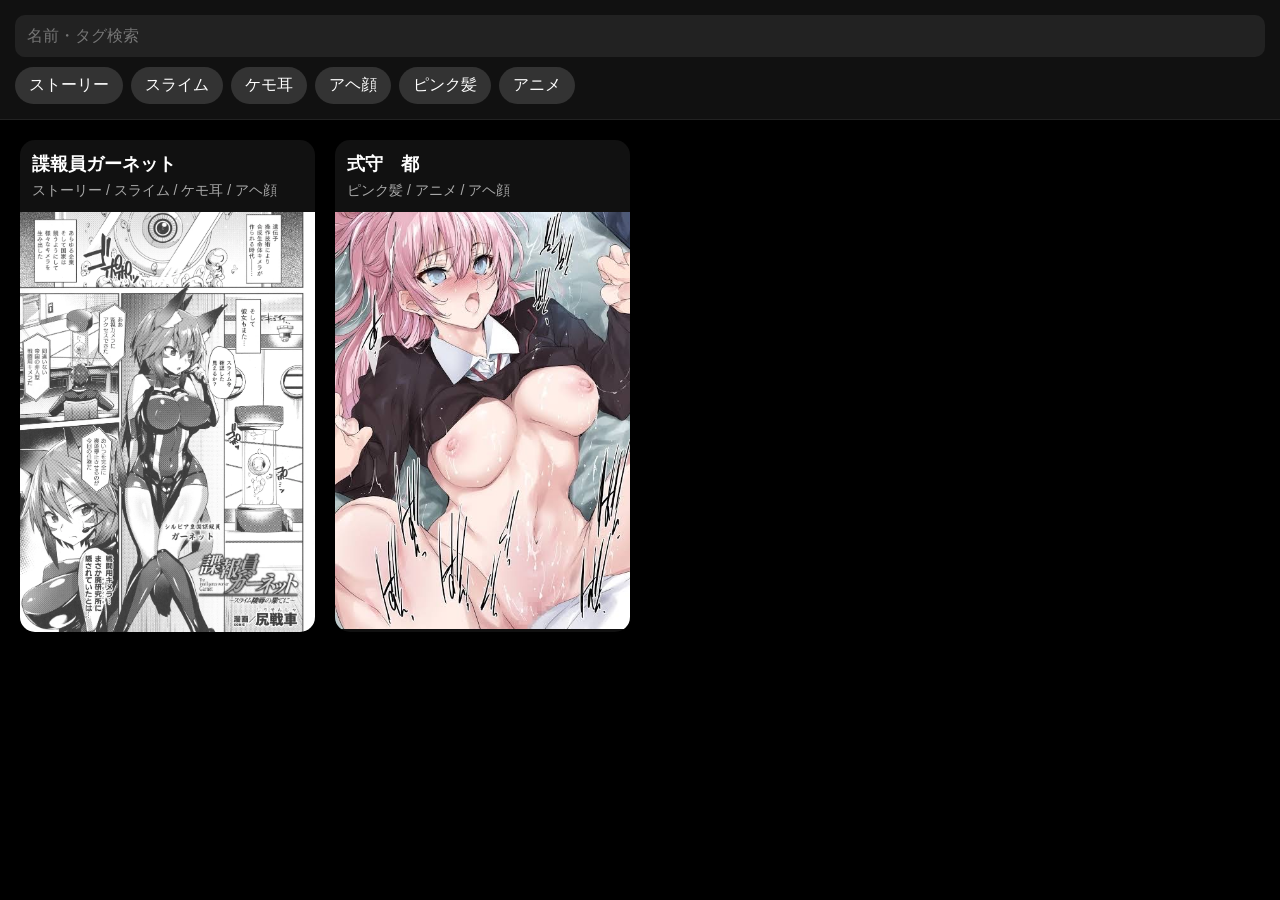
<file: index.html>
<!DOCTYPE html>
<html lang="ja">
<head>
<meta charset="UTF-8">

<meta http-equiv="refresh" content="0; url=main/main.html">

<title>Redirect</title>

<script>
location.href = "main/main.html";
</script>

</head>
<body>

<p>移動中...</p>

</body>
</html>
</file>
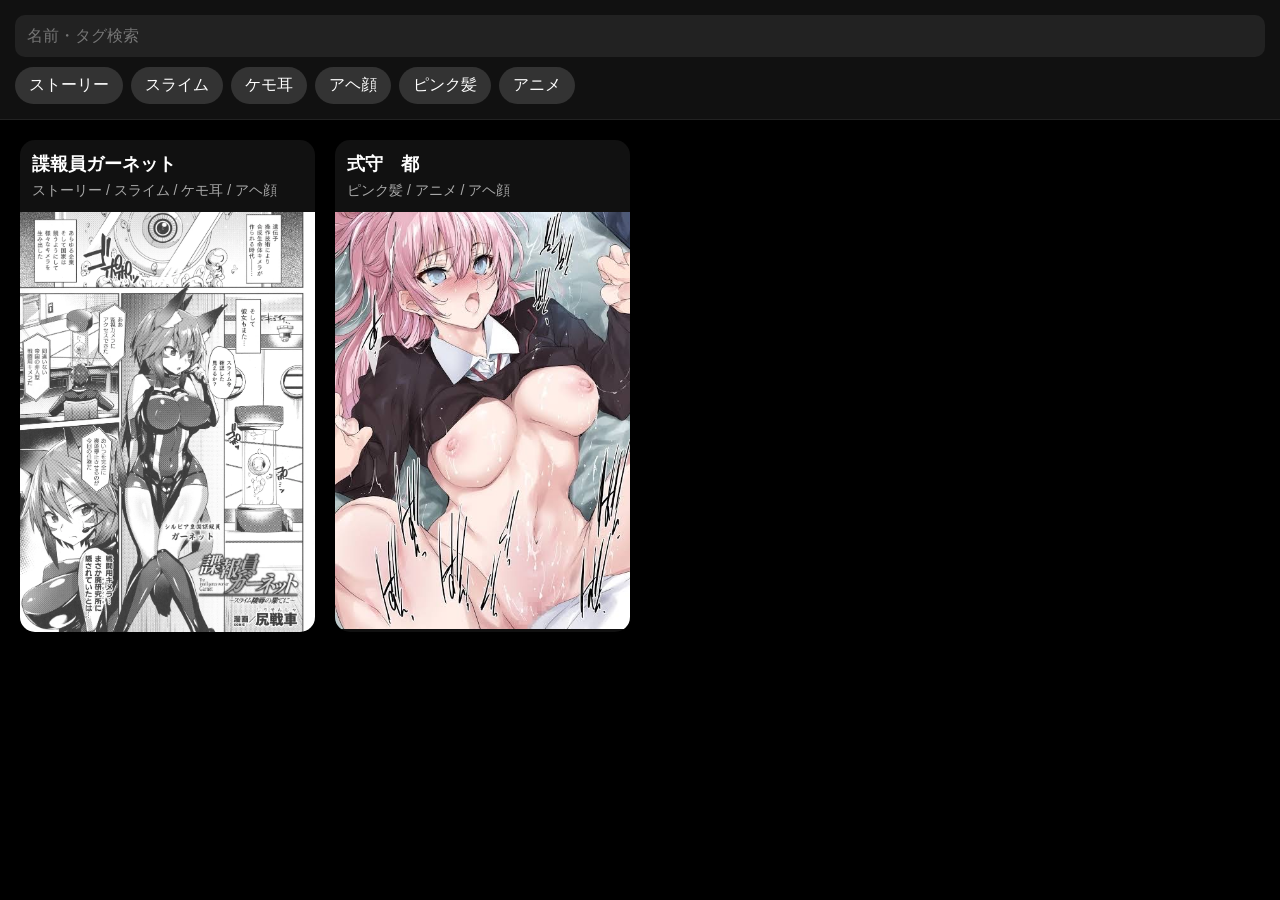
<file: main/main.html>
<!DOCTYPE html>
<html lang="ja">
<head>
<meta charset="UTF-8">
<meta name="viewport" content="width=device-width, initial-scale=1.0">
<title>Gallery</title>
<link rel="stylesheet" href="main.css">
</head>

<body>

<div class="topbar">

    <input
        type="text"
        id="search"
        placeholder="名前・タグ検索">

    <div id="tagArea"></div>

</div>

<div id="gallery"></div>

<div id="popup">

    <div id="close">✕</div>

    <div id="popupContent"></div>

</div>

<script src="main.js"></script>

</body>
</html>
</file>
<file: main/main.css>
*{
    margin:0;
    padding:0;
    box-sizing:border-box;
}

body{
    background:#000;
    color:#fff;
    font-family:sans-serif;
}

.topbar{
    position:sticky;
    top:0;
    background:#111;
    padding:15px;
    z-index:100;
    border-bottom:1px solid #222;
}

#search{
    width:100%;
    padding:12px;
    border:none;
    border-radius:10px;
    background:#222;
    color:#fff;
    font-size:16px;
}

#tagArea{
    margin-top:10px;
    display:flex;
    flex-wrap:wrap;
    gap:8px;
}

.tag{
    background:#333;
    color:white;
    padding:8px 14px;
    border-radius:20px;
    cursor:pointer;
    transition:.2s;
}

.tag:hover{
    background:#444;
}

.tag.active{
    background:white;
    color:black;
}

#gallery{
    padding:20px;
    display:grid;
    grid-template-columns:repeat(auto-fill,minmax(280px,1fr));
    gap:20px;
}

.card{
    background:#111;
    border-radius:15px;
    overflow:hidden;
}

.card img{
    width:100%;
    display:block;
    cursor:pointer;
}

.card h2{
    padding:12px 12px 6px;
    font-size:18px;
}

.card p{
    padding:0 12px 12px;
    color:#aaa;
    font-size:14px;
}

/* popup */

#popup{
    display:none;
    position:fixed;
    inset:0;
    background:#000;
    z-index:9999;
    overflow-y:auto;
}

#popupContent{
    width:100%;
    max-width:1200px;
    margin:auto;
    padding:70px 10px 30px;
}

#popupContent img{
    width:100%;
    display:block;
    margin-bottom:30px;
    border-radius:10px;
}

#close{
    position:fixed;
    top:15px;
    right:20px;

    font-size:40px;
    color:white;

    cursor:pointer;
    z-index:10000;
}

@media(max-width:768px){

    #gallery{
        grid-template-columns:1fr;
    }

    #close{
        font-size:32px;
    }

}
</file>
